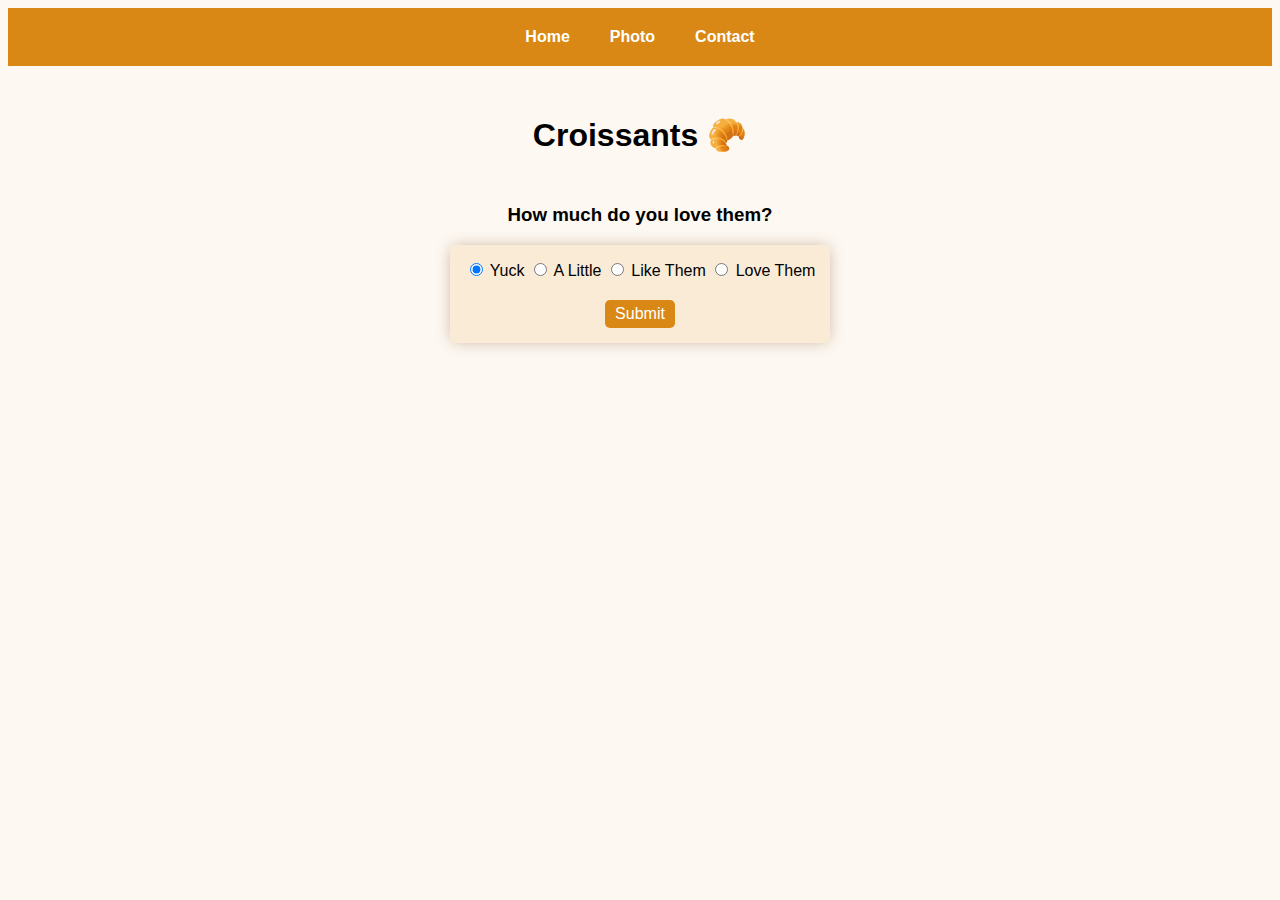
<file: index.html>
<!DOCTYPE html>
<html lang="en">
  <head>
    <meta charset="UTF-8" />
    <meta name="viewport" content="width=device-width, initial-scale=1.0" />
    <title>Flaky French Croissants - Jordan Ashwood</title>
    <meta
      name="description"
      content="Croissants are buttery, French pastries known for their crescent shape and deliciously light and flaky texture."
    />
    <link rel="stylesheet" href="/css/styles.css" />
  </head>
  <body>
    <nav>
      <a href="/index.html" title="Croissants Homepage">Home</a>
      <a href="/photo.html" title="Croissant Photo Page">Photo</a>
      <a href="/contact.html" title="Croissant Contact Page">Contact</a>
    </nav>
    <h1>Croissants 🥐</h1>
    <h3>How much do you love them?</h3>
    <div class="croissant-input">
      <input
        type="radio"
        id="little"
        name="croissant-level"
        value="little"
        checked
      />
      <label for="yuck">Yuck</label>
      <input type="radio" id="little" name="croissant-level" value="little" />
      <label for="little">A Little</label>
      <input type="radio" id="like" name="croissant-level" value="like" />
      <label for="like">Like Them</label>
      <input type="radio" id="love" name="croissant-level" value="love" />
      <label for="love">Love Them</label> <br />
      <button type="submit">Submit</button>
    </div>
  </body>
</html>
</file>
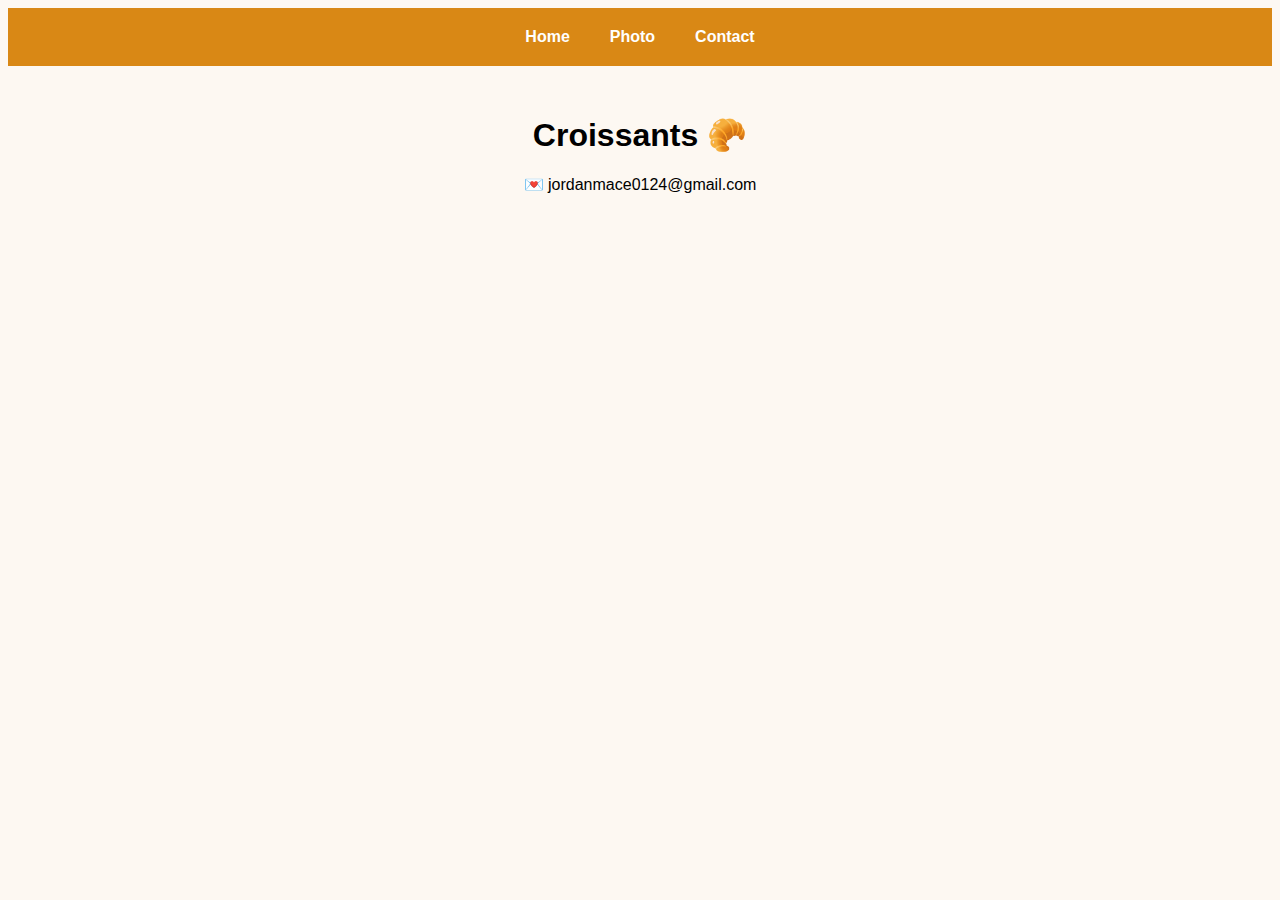
<file: contact.html>
<!DOCTYPE html>
<html lang="en">
  <head>
    <meta charset="UTF-8" />
    <meta name="viewport" content="width=device-width, initial-scale=1.0" />
    <title>Flaky French Croissants Contact - Jordan Ashwood</title>
    <meta
      name="description"
      content="Croissants are buttery, French pastries known for their crescent shape and deliciously light and flaky texture."
    />
    <link rel="stylesheet" href="/css/styles.css" />
  </head>
  <body>
    <nav>
      <a href="/index.html" title="Croissants Homepage">Home</a>
      <a href="/photo.html" title="Croissant Photo Page">Photo</a>
      <a href="/contact.html" title="Croissant Contact Page">Contact</a>
    </nav>
    <h1>Croissants 🥐</h1>
    <p>💌 jordanmace0124@gmail.com</p>
  </body>
</html>
</file>
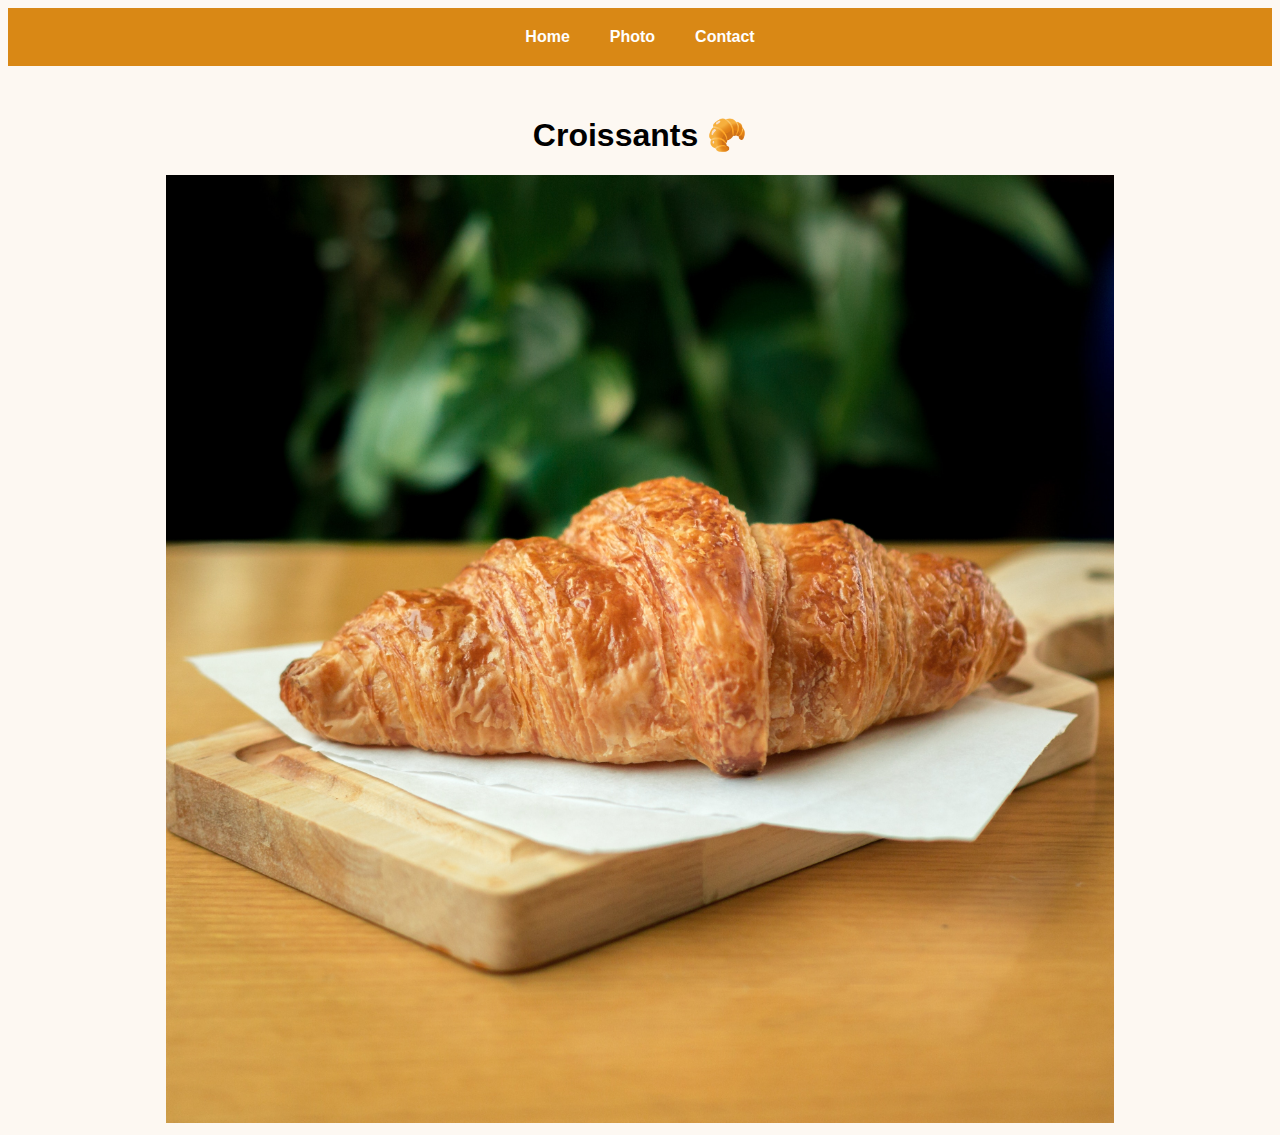
<file: photo.html>
<!DOCTYPE html>
<html lang="en">
  <head>
    <meta charset="UTF-8" />
    <meta name="viewport" content="width=device-width, initial-scale=1.0" />
    <title>Flaky French Croissants Photo - Jordan Ashwood</title>
    <meta
      name="description"
      content="Croissants are buttery, French pastries known for their crescent shape and deliciously light and flaky texture."
    />
    <link rel="stylesheet" href="/css/styles.css" />
  </head>
  <body>
    <nav>
      <a href="/index.html" title="Croissants Homepage">Home</a>
      <a href="/photo.html" title="Croissant Photo Page">Photo</a>
      <a href="/contact.html" title="Croissant Contact Page">Contact</a>
    </nav>
    <h1>Croissants 🥐</h1>
    <img
      src="/img/croissant.jpg"
      title="Flaky Croissant"
      alt="Light, flaky and buttery Croissant."
    />
  </body>
</html>
</file>
<file: css/styles.css>
a {
  text-decoration: none;
  color: white;
  padding: 0 20px;
  font-weight: 600;
  transition: all 200ms ease-in-out;
}
a:hover {
  color: rgb(53, 26, 3);
}
body {
  font-family: Arial, Helvetica, sans-serif;
  text-align: center;
  background-color: rgb(253, 248, 242);
}
button {
  margin-top: 20px;
  padding: 5px 10px;
  color: white;
  font-size: 16px;
  background-color: rgb(217, 136, 21);
  border: none;
  border-radius: 5px;
  transition: all 200ms ease-in-out;
}
button:hover {
  background-color: rgb(53, 26, 3);
}
nav {
  background-color: rgb(217, 136, 21);
  padding: 20px;
  display: flex;
  justify-content: center;
}
h1,
h3 {
  margin-top: 50px;
}
img {
  width: 75%;
}
.croissant-input {
  margin: 0 auto;
  background-color: antiquewhite;
  padding: 15px;
  width: fit-content;
  box-shadow: 0px 0px 15px -3px rgba(115, 71, 17, 0.47);
}
</file>
